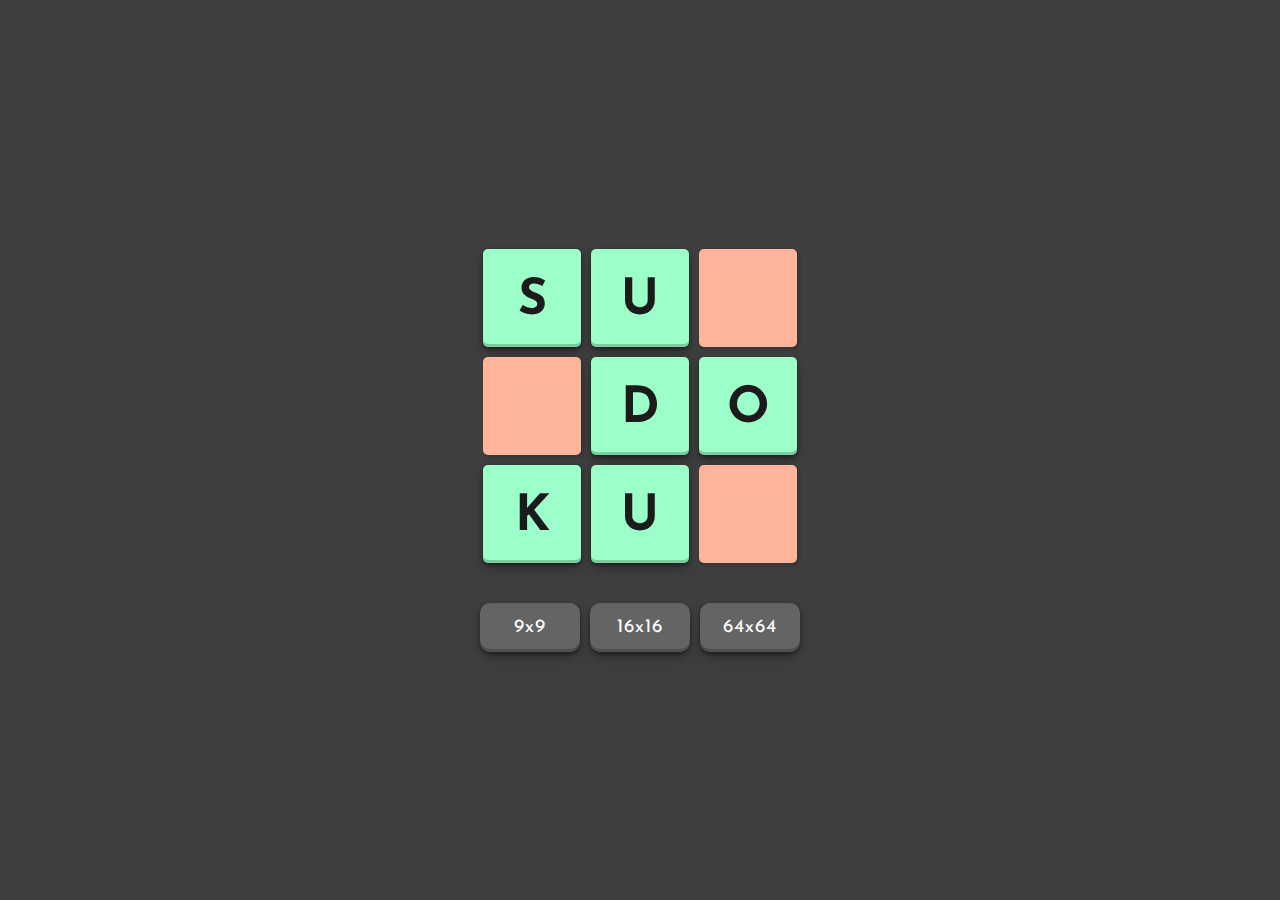
<file: index.html>
<!DOCTYPE html>
<html lang="en">
  <head>
    <meta charset="UTF-8" />
    <meta name="viewport" content="width=device-width, initial-scale=1.0" />
    <title>Sudoku Solver</title>
    <link rel="stylesheet" href="./style.css" />
  </head>
  <body>
    <main>
      <div class="sudoku-box">
        <div class="sudoku-box-row">
          <div class="block-green"><h2>S</h2></div>
          <div class="block-green"><h2>U</h2></div>
          <div class="block-red"></div>
        </div>
        <div class="sudoku-box-row">
          <div class="block-red"></div>
          <div class="block-green"><h2>D</h2></div>
          <div class="block-green"><h2>O</h2></div>
        </div>
        <div class="sudoku-box-row">
          <div class="block-green"><h2>K</h2></div>
          <div class="block-green"><h2>U</h2></div>
          <div class="block-red"></div>
        </div>
      </div>

      <div class="buttons-box">
        <a href="./sudoku.html?sudoku=9">
          <button>9x9</button>
        </a>

        <a href="./sudoku.html?sudoku=16">
          <button>16x16</button>
        </a>

        <a href="./sudoku.html?sudoku=64">
          <button>64x64</button>
        </a>
      </div>
    </main>
  </body>
</html>
</file>
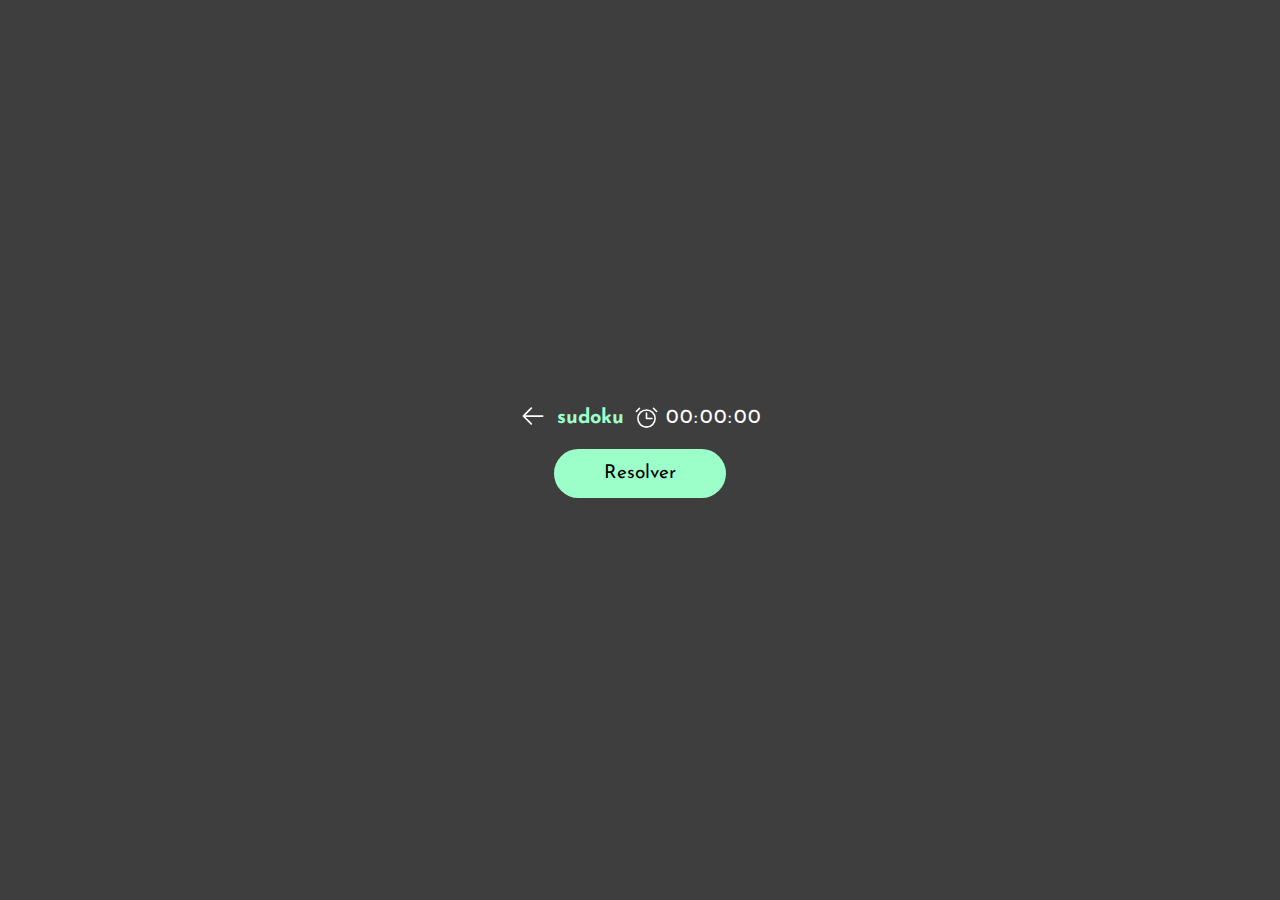
<file: sudoku.html>
<!DOCTYPE html>
<html lang="en">
  <head>
    <meta charset="UTF-8" />
    <meta name="viewport" content="width=device-width, initial-scale=1.0" />
    <title>Sudoku Solver</title>
    <link rel="stylesheet" href="./style.css" />
  </head>
  <body>
    <div class="main-sudoku">
      <div class="head">
        <a href="./index.html" class="back-button">
          <img src="./assets/arrow-left.svg" alt="" />
        </a>
        <h4>sudoku</h4>
        <div class="time">
          <img class="clock" src="./assets/alarm.svg" alt="" />
          <p id="tempo">00:00:00</p>
        </div>
      </div>

      <div class="sudoku-grid" id="sudoku-grid">
        
      </div>

      <div class="bottom-box">
        <button id="solve-button" class="main-button">Resolver</button>
      

        <div id="sucess-box" class="sucess-box hide">
          <h3>Sudoku resolvido com sucesso!</h3>

          <button id="reload-button">
            <img src="./assets/arrow-counter-clockwise.svg" alt="">
          </button>
          
        </div>
      </div>
    </div>

    <script src="./index.js" type="module"></script>
  </body>
</html>
</file>
<file: style.css>
@import url("https://fonts.googleapis.com/css2?family=Josefin+Sans:wght@300;400;500;600;700&family=Ubuntu+Mono:wght@400;700&display=swap");

* {
  margin: 0;
  padding: 0;
  box-sizing: border-box;
  font-family: "Josefin Sans", sans-serif;
}

body {
  display: grid;
  place-items: center;
  height: 100vh;

  background: #3e3e3e;
}

main {
  display: flex;
  flex-direction: column;
  justify-content: center;
  align-items: center;
  gap: 40px;
}

h2 {
  font-size: 50px;
  color: #1b1b1b;
}

.sudoku-box {
  display: flex;
  flex-direction: column;
  gap: 10px;

  text-align: center;
}

.sudoku-box-row {
  display: flex;
  gap: 10px;
}

.block-green {
  width: 98px;
  height: 98px;
  padding: 27px;
  border-radius: 5px;
  background: #9cffc9;
  box-shadow: rgba(0, 0, 0, 0.4) 0px 2px 4px,
    rgba(0, 0, 0, 0.3) 0px 7px 13px -3px, rgba(0, 0, 0, 0.2) 0px -3px 0px inset;
}

.block-red {
  width: 98px;
  height: 98px;
  border-radius: 5px;
  background: #ffb59c;
  box-shadow: rgba(0, 0, 0, 0.15) 2.4px 2.4px 3.2px;
}

.buttons-box {
  display: flex;
  gap: 10px;
  text-align: center;
}

.buttons-box button {
  background: none;
  border: none;
  font-size: 19px;
  font-weight: 400;
  color: #ffff;
  letter-spacing: 1px;
  cursor: pointer;
}

.buttons-box a {
  padding: 15px;
  width: 100px;
  text-decoration: none;
  border-radius: 10px;
  box-shadow: rgba(0, 0, 0, 0.4) 0px 2px 4px,
    rgba(0, 0, 0, 0.3) 0px 7px 13px -3px, rgba(0, 0, 0, 0.2) 0px -3px 0px inset;

  transition: .2s;
  background-color: rgba(255, 255, 255, .2);
}

.buttons-box a:hover {
  transform: scale(1.05);
  box-shadow: rgba(50, 50, 93, 0.25) 0px 50px 100px -20px,
    rgba(0, 0, 0, 0.3) 0px 30px 60px -30px,
    rgba(10, 37, 64, 0.35) 0px -2px 6px 0px inset;
}

.main-button {
  border: none;
  padding: 15px 50px;
  border-radius: 40px;
  background: #9cffc9;
  font-size: 19px;
  justify-self: center;

  cursor: pointer;
  transition: 0.2s;
}

.main-button:hover {
  transform: scale(1.1);
  box-shadow: rgba(0, 0, 0, 0.16) 0px 3px 6px, rgba(0, 0, 0, 0.23) 0px 3px 6px;
}

.head {
  display: flex;
  justify-content: space-between;
  align-items: center;
  gap: 10px;
  width: 100%;
  margin-bottom: 10px;
}

.head h4 {
  font-size: 20px;
  color: #9cffc9;
}

.time {
  display: flex;
  align-items: center;
  justify-content: center;
  gap: 7px;
  font-size: 20px;
  color: white;
  letter-spacing: 2px;
}

.time .clock {
  width: 25px;
}

.back-button img {
  width: 28px;
}

.back-button {
  cursor: pointer;
  transition: 0.2s;
}

.back-button:hover {
  transform: translateX(-5px);
}

.sudoku-grid {
  text-align: center;
}

table {
  border-collapse: collapse;
  margin: 0 auto;
}

table td {
  width: 40px;
  height: 40px;
  text-align: center;
  vertical-align: middle;
  font-size: 20px;
  border: 1px solid #000;
}

input {
  font-family: "Ubuntu Mono", monospace;
  border: none;
  text-align: center;
  margin: 0.5px;
  box-shadow: rgba(0, 0, 0, 0.4) 0px 2px 4px,
    rgba(0, 0, 0, 0.3) 0px 7px 13px -3px, rgba(0, 0, 0, 0.2) 0px -3px 0px inset;

  transition: 0.3s;
}

input[type="number"]::-webkit-inner-spin-button {
  -webkit-appearance: none;
}

input[type="number"] {
  -moz-appearance: textfield;
  appearance: textfield;
}

input:hover {
  box-shadow: rgba(50, 50, 93, 0.25) 0px 50px 100px -20px,
    rgba(0, 0, 0, 0.3) 0px 30px 60px -30px,
    rgba(10, 37, 64, 0.35) 0px -2px 6px 0px inset;
}

input:focus {
  box-shadow: rgba(50, 50, 93, 0.25) 0px 50px 100px -20px,
    rgba(0, 0, 0, 0.3) 0px 30px 60px -30px,
    rgba(10, 37, 64, 0.35) 0px -2px 6px 0px inset;
  outline-width: 0px;
  background-color: #d6fae6;
}

.bottom-box {
  margin-top: 15px;
  display: flex;
  align-items: center;
  justify-content: center;
}

.sucess-box {
  width: 100%;
  display: flex;
  align-items: center;
  justify-content: space-evenly;
  color: #ffff;
  background-color: rgb(255, 255, 255, 0.1);
  padding: 15px;
  border-radius: 15px;
  gap: 5px;

  box-shadow: rgba(0, 0, 0, 0.35) 0px 5px 15px;
}

.sucess-box button {
  background: none;
  border: none;

  transition: 0.3s;
  cursor: pointer;
}

.sucess-box button:hover {
  transform: rotateZ(-140deg);
}

.celula-alterada {
  background-color: #d6fae6;
}

.hide {
  display: none;
}
</file>
